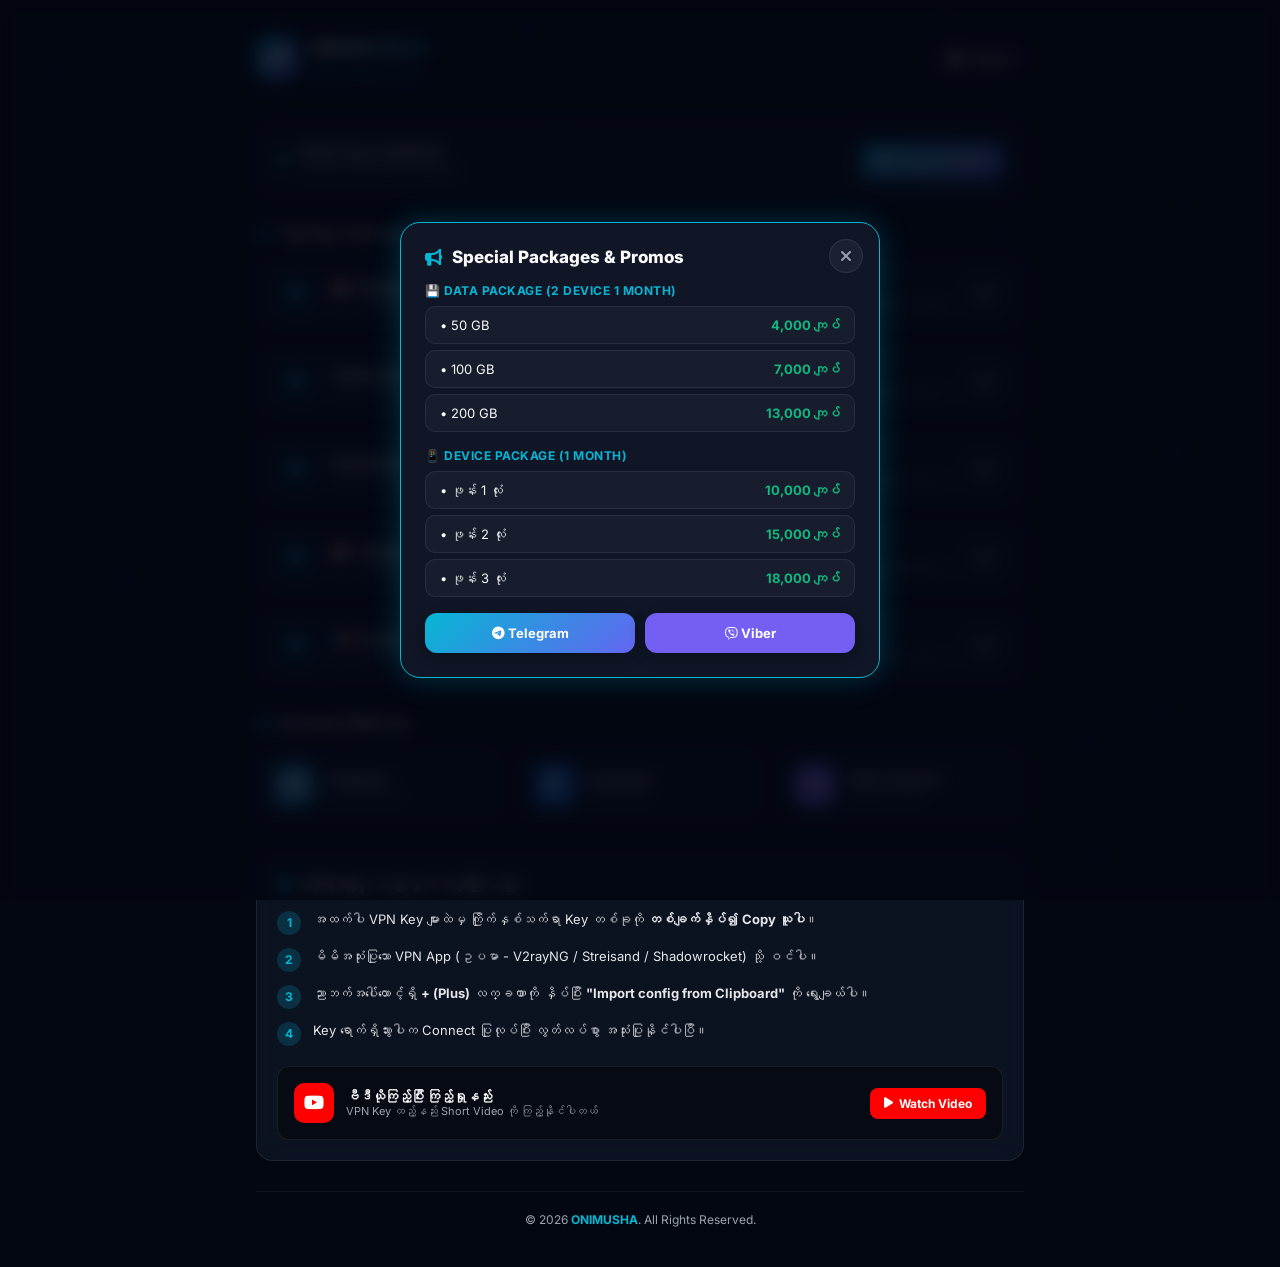
<file: key.html>
<!DOCTYPE html>
<html lang="my">
<head>
  <meta charset="UTF-8">
  <meta name="viewport" content="width=device-width, initial-scale=1.0">
  <title>ONIMUSHA - Free Daily VPN Keys</title>
  
  <!-- Font Awesome Icons -->
  <link rel="stylesheet" href="https://cdnjs.cloudflare.com/ajax/libs/font-awesome/6.4.0/css/all.min.css">
  <!-- Google Fonts: Pyidaungsu & Inter -->
  <link rel="stylesheet" href="https://fonts.googleapis.com/css2?family=Inter:wght@400;600;700;900&family=Pyidaungsu:wght@400;600;700&display=swap">

  <style>
    :root {
      --bg: #030712;
      --card-bg: rgba(17, 24, 39, 0.7);
      --card-border: rgba(255, 255, 255, 0.08);
      --primary: #6366f1;
      --primary-hover: #4f46e5;
      --cyan: #06b6d4;
      --green: #10b981;
      --text: #f9fafb;
      --text-muted: #9ca3af;
    }

    * {
      box-sizing: border-box;
      margin: 0;
      padding: 0;
    }

    body {
      background-color: var(--bg);
      color: var(--text);
      font-family: 'Inter', 'Pyidaungsu', sans-serif;
      min-height: 100vh;
      display: flex;
      flex-direction: column;
      position: relative;
      overflow-x: hidden;
    }

    /* Background Canvas Dynamic Glow */
    #bg-canvas {
      position: fixed;
      top: 0;
      left: 0;
      width: 100%;
      height: 100%;
      z-index: 0;
      pointer-events: none;
    }

    .container {
      max-width: 800px;
      margin: 0 auto;
      padding: 20px 16px 40px 16px;
      position: relative;
      z-index: 1;
      width: 100%;
    }

    /* Header Navbar */
    header {
      display: flex;
      justify-content: space-between;
      align-items: center;
      padding: 16px 0;
      margin-bottom: 24px;
      border-bottom: 1px solid rgba(255, 255, 255, 0.1);
    }

    .brand {
      display: flex;
      align-items: center;
      gap: 12px;
      text-decoration: none;
    }

    .brand-icon {
      width: 42px;
      height: 42px;
      background: linear-gradient(135deg, var(--cyan), var(--primary));
      border-radius: 12px;
      display: flex;
      align-items: center;
      justify-content: center;
      color: #fff;
      font-size: 20px;
      box-shadow: 0 0 15px rgba(6, 182, 212, 0.4);
    }

    .brand-text h1 {
      font-size: 20px;
      font-weight: 800;
      letter-spacing: 1px;
      background: linear-gradient(to right, #ffffff, #06b6d4);
      -webkit-background-clip: text;
      -webkit-text-fill-color: transparent;
    }

    .brand-text span {
      font-size: 11px;
      color: var(--cyan);
      letter-spacing: 1px;
      text-transform: uppercase;
      font-weight: 600;
    }

    .header-actions {
      display: flex;
      gap: 10px;
      align-items: center;
    }

    .home-btn {
      display: inline-flex;
      align-items: center;
      gap: 8px;
      background: rgba(255, 255, 255, 0.05);
      border: 1px solid var(--card-border);
      color: var(--text);
      padding: 8px 14px;
      border-radius: 10px;
      text-decoration: none;
      font-size: 13px;
      font-weight: 600;
      backdrop-filter: blur(10px);
      transition: all 0.2s ease;
    }

    .home-btn:hover {
      background: rgba(255, 255, 255, 0.1);
      border-color: var(--cyan);
      transform: translateY(-2px);
    }

    /* Status Banner */
    .status-card {
      background: var(--card-bg);
      border: 1px solid var(--card-border);
      backdrop-filter: blur(12px);
      border-radius: 16px;
      padding: 20px;
      margin-bottom: 24px;
      display: flex;
      align-items: center;
      justify-content: space-between;
      flex-wrap: wrap;
      gap: 12px;
    }

    .status-info {
      display: flex;
      align-items: center;
      gap: 12px;
    }

    .live-dot {
      width: 10px;
      height: 10px;
      background-color: var(--green);
      border-radius: 50%;
      box-shadow: 0 0 10px var(--green);
      animation: pulse 1.5s infinite;
    }

    @keyframes pulse {
      0% { transform: scale(0.95); box-shadow: 0 0 0 0 rgba(16, 185, 129, 0.7); }
      70% { transform: scale(1); box-shadow: 0 0 0 8px rgba(16, 185, 129, 0); }
      100% { transform: scale(0.95); box-shadow: 0 0 0 0 rgba(16, 185, 129, 0); }
    }

    .status-title {
      font-weight: 700;
      font-size: 15px;
    }

    .status-desc {
      font-size: 12px;
      color: var(--text-muted);
      margin-top: 2px;
    }

    .btn-copy-all {
      background: linear-gradient(135deg, var(--cyan), var(--primary));
      color: #fff;
      border: none;
      padding: 10px 18px;
      border-radius: 10px;
      font-size: 13px;
      font-weight: 700;
      cursor: pointer;
      display: inline-flex;
      align-items: center;
      gap: 8px;
      box-shadow: 0 4px 15px rgba(6, 182, 212, 0.3);
      transition: all 0.2s ease;
    }

    .btn-copy-all:hover {
      transform: translateY(-2px);
      box-shadow: 0 6px 20px rgba(6, 182, 212, 0.5);
    }

    /* Section Headers */
    .section-header {
      font-size: 16px;
      font-weight: 700;
      margin-bottom: 14px;
      display: flex;
      align-items: center;
      gap: 8px;
      color: var(--text);
    }

    .section-header i {
      color: var(--cyan);
    }

    /* Keys List */
    .keys-list {
      display: flex;
      flex-direction: column;
      gap: 14px;
      margin-bottom: 30px;
    }

    .key-card {
      background: var(--card-bg);
      border: 1px solid var(--card-border);
      backdrop-filter: blur(12px);
      border-radius: 14px;
      padding: 16px 20px;
      display: flex;
      align-items: center;
      justify-content: space-between;
      gap: 12px;
      cursor: pointer;
      transition: all 0.2s ease;
      position: relative;
      overflow: hidden;
    }

    .key-card:hover {
      border-color: var(--cyan);
      transform: translateY(-2px);
      box-shadow: 0 8px 20px rgba(0, 0, 0, 0.3);
    }

    .key-left {
      display: flex;
      align-items: center;
      gap: 14px;
      flex: 1;
      min-width: 0;
    }

    .key-icon-wrapper {
      width: 40px;
      height: 40px;
      background: rgba(6, 182, 212, 0.1);
      border: 1px solid rgba(6, 182, 212, 0.2);
      border-radius: 10px;
      display: flex;
      align-items: center;
      justify-content: center;
      color: var(--cyan);
      font-size: 16px;
      flex-shrink: 0;
    }

    .key-info {
      flex: 1;
      min-width: 0;
    }

    .key-name {
      font-size: 15px;
      font-weight: 700;
      color: var(--text);
      white-space: nowrap;
      overflow: hidden;
      text-overflow: ellipsis;
    }

    .key-val {
      font-size: 11px;
      color: var(--text-muted);
      font-family: monospace;
      white-space: nowrap;
      overflow: hidden;
      text-overflow: ellipsis;
      margin-top: 3px;
    }

    .copy-btn {
      width: 38px;
      height: 38px;
      background: rgba(255, 255, 255, 0.05);
      border: 1px solid var(--card-border);
      border-radius: 10px;
      color: var(--text-muted);
      display: flex;
      align-items: center;
      justify-content: center;
      font-size: 15px;
      flex-shrink: 0;
      transition: all 0.2s ease;
    }

    .key-card:hover .copy-btn {
      background: var(--cyan);
      color: #000;
      border-color: var(--cyan);
    }

    /* Social Links Section */
    .social-section {
      display: grid;
      grid-template-columns: repeat(3, 1fr);
      gap: 14px;
      margin-bottom: 30px;
    }

    .social-card {
      background: var(--card-bg);
      border: 1px solid var(--card-border);
      backdrop-filter: blur(12px);
      border-radius: 14px;
      padding: 16px;
      display: flex;
      align-items: center;
      gap: 12px;
      text-decoration: none;
      color: var(--text);
      transition: all 0.2s ease;
    }

    .social-card:hover {
      border-color: var(--cyan);
      transform: translateY(-2px);
      box-shadow: 0 8px 20px rgba(0, 0, 0, 0.3);
    }

    .social-icon {
      width: 42px;
      height: 42px;
      border-radius: 10px;
      display: flex;
      align-items: center;
      justify-content: center;
      font-size: 20px;
      color: #fff;
      flex-shrink: 0;
    }

    .social-icon.telegram { background: #229ed9; }
    .social-icon.facebook { background: #1877f2; }
    .social-icon.viber { background: #7360f2; }

    .social-info h4 {
      font-size: 13px;
      font-weight: 700;
    }

    .social-info p {
      font-size: 10px;
      color: var(--text-muted);
      margin-top: 2px;
    }

    @media (max-width: 768px) {
      .social-section {
        grid-template-columns: 1fr;
      }
    }

    /* Guide Section */
    .guide-card {
      background: var(--card-bg);
      border: 1px solid var(--card-border);
      backdrop-filter: blur(12px);
      border-radius: 16px;
      padding: 20px;
      margin-bottom: 30px;
    }

    .guide-steps {
      display: flex;
      flex-direction: column;
      gap: 12px;
      margin-bottom: 20px;
    }

    .step-item {
      display: flex;
      align-items: flex-start;
      gap: 12px;
      font-size: 13px;
      line-height: 1.5;
      color: #e5e7eb;
    }

    .step-num {
      width: 24px;
      height: 24px;
      background: rgba(6, 182, 212, 0.2);
      color: var(--cyan);
      border-radius: 50%;
      display: flex;
      align-items: center;
      justify-content: center;
      font-size: 12px;
      font-weight: 700;
      flex-shrink: 0;
      margin-top: 1px;
    }

    /* Video Container */
    .video-card {
      background: rgba(0, 0, 0, 0.4);
      border: 1px solid var(--card-border);
      border-radius: 12px;
      padding: 16px;
      display: flex;
      align-items: center;
      justify-content: space-between;
      gap: 12px;
      flex-wrap: wrap;
    }

    .video-info {
      display: flex;
      align-items: center;
      gap: 12px;
    }

    .video-icon {
      width: 40px;
      height: 40px;
      background: #ff0000;
      color: #fff;
      border-radius: 10px;
      display: flex;
      align-items: center;
      justify-content: center;
      font-size: 18px;
    }

    .video-text h4 {
      font-size: 13px;
      font-weight: 700;
    }

    .video-text p {
      font-size: 11px;
      color: var(--text-muted);
    }

    .btn-watch {
      background: #ff0000;
      color: #fff;
      text-decoration: none;
      padding: 8px 14px;
      border-radius: 8px;
      font-size: 12px;
      font-weight: 700;
      display: inline-flex;
      align-items: center;
      gap: 6px;
      transition: all 0.2s ease;
    }

    .btn-watch:hover {
      background: #cc0000;
      transform: translateY(-2px);
    }

    /* Pop-up Ad Modal Styles */
    .modal-overlay {
      position: fixed;
      top: 0;
      left: 0;
      width: 100%;
      height: 100%;
      background: rgba(3, 7, 18, 0.85);
      backdrop-filter: blur(8px);
      display: flex;
      align-items: center;
      justify-content: center;
      z-index: 2000;
      opacity: 0;
      pointer-events: none;
      transition: all 0.3s ease;
      padding: 16px;
    }

    .modal-overlay.active {
      opacity: 1;
      pointer-events: auto;
    }

    .modal-card {
      background: rgba(17, 24, 39, 0.95);
      border: 1px solid var(--cyan);
      border-radius: 20px;
      max-width: 480px;
      width: 100%;
      padding: 24px;
      position: relative;
      box-shadow: 0 0 30px rgba(6, 182, 212, 0.25);
      transform: translateY(20px);
      transition: transform 0.3s ease;
      max-height: 90vh;
      overflow-y: auto;
    }

    .modal-overlay.active .modal-card {
      transform: translateY(0);
    }

    .modal-close {
      position: absolute;
      top: 16px;
      right: 16px;
      background: rgba(255, 255, 255, 0.05);
      border: 1px solid var(--card-border);
      color: var(--text-muted);
      width: 34px;
      height: 34px;
      border-radius: 50%;
      display: flex;
      align-items: center;
      justify-content: center;
      cursor: pointer;
      transition: all 0.2s ease;
    }

    .modal-close:hover {
      background: var(--cyan);
      color: #000;
    }

    .modal-title {
      font-size: 17px;
      font-weight: 800;
      color: var(--text);
      margin-bottom: 16px;
      display: flex;
      align-items: center;
      gap: 10px;
    }

    .modal-title i {
      color: var(--cyan);
    }

    .package-group {
      margin-bottom: 16px;
    }

    .package-group h5 {
      font-size: 12px;
      color: var(--cyan);
      margin-bottom: 8px;
      text-transform: uppercase;
      letter-spacing: 0.5px;
    }

    .package-item {
      display: flex;
      justify-content: space-between;
      background: rgba(255, 255, 255, 0.03);
      border: 1px solid var(--card-border);
      padding: 10px 14px;
      border-radius: 10px;
      margin-bottom: 6px;
      font-size: 13px;
    }

    .package-item span:last-child {
      font-weight: 700;
      color: var(--green);
    }

    .modal-actions {
      display: flex;
      gap: 10px;
      margin-top: 16px;
    }

    .modal-btn {
      flex: 1;
      display: block;
      text-align: center;
      padding: 12px;
      border-radius: 12px;
      text-decoration: none;
      font-weight: 700;
      font-size: 13px;
      transition: all 0.2s ease;
      box-shadow: 0 4px 15px rgba(0, 0, 0, 0.3);
    }

    .modal-btn.telegram {
      background: linear-gradient(135deg, var(--cyan), var(--primary));
      color: #fff;
    }

    .modal-btn.viber {
      background: #7360f2;
      color: #fff;
    }

    .modal-btn:hover {
      transform: translateY(-2px);
      opacity: 0.9;
    }

    /* Toast Notification */
    .toast {
      position: fixed;
      bottom: 24px;
      left: 50%;
      transform: translateX(-50%) translateY(100px);
      background: #10b981;
      color: #000;
      padding: 10px 20px;
      border-radius: 30px;
      font-weight: 700;
      font-size: 13px;
      display: flex;
      align-items: center;
      gap: 8px;
      box-shadow: 0 10px 25px rgba(16, 185, 129, 0.4);
      transition: all 0.3s cubic-bezier(0.68, -0.55, 0.265, 1.55);
      z-index: 3000;
      opacity: 0;
    }

    .toast.show {
      transform: translateX(-50%) translateY(0);
      opacity: 1;
    }

    /* Footer */
    footer {
      text-align: center;
      padding-top: 20px;
      font-size: 12px;
      color: var(--text-muted);
      border-top: 1px solid rgba(255, 255, 255, 0.05);
    }

    footer p span {
      color: var(--cyan);
      font-weight: 700;
    }
  </style>
</head>
<body>

  <!-- Dynamic Canvas Background -->
  <canvas id="bg-canvas"></canvas>

  <div class="container">
    <!-- Navigation Header -->
    <header>
      <a href="https://onimushar.github.io/" class="brand">
        <div class="brand-icon">
          <i class="fa-solid fa-key"></i>
        </div>
        <div class="brand-text">
          <h1>ONIMUSHA</h1>
          <span>Free Daily Keys</span>
        </div>
      </a>

      <div class="header-actions">
        <!-- Home Link Button -->
        <a href="https://onimushar.github.io/" class="home-btn">
          <i class="fa-solid fa-house"></i> Home
        </a>
      </div>
    </header>

    <!-- Top Status / Action Bar -->
    <div class="status-card">
      <div class="status-info">
        <div class="live-dot"></div>
        <div>
          <div class="status-title">Daily Keys Updated</div>
          <div class="status-desc" id="key-count-text">5 Active VPN Keys Available</div>
        </div>
      </div>
      <button class="btn-copy-all" onclick="copyAllKeys()">
        <i class="fa-solid fa-copy"></i> Copy All Keys
      </button>
    </div>

    <!-- VPN Keys Section -->
    <div class="section-header">
      <i class="fa-solid fa-bolt"></i> Tap Key Card to Copy
    </div>

    <div class="keys-list" id="keys-container">
      <!-- Dynamic Key Cards rendering from JS -->
    </div>

    <!-- Social Links Section -->
    <div class="section-header">
      <i class="fa-solid fa-share-nodes"></i> Connect With Us
    </div>

    <div class="social-section">
      <!-- Telegram Card -->
      <a href="https://t.me/onimushatech" target="_blank" class="social-card">
        <div class="social-icon telegram">
          <i class="fa-brands fa-telegram"></i>
        </div>
        <div class="social-info">
          <h4>Telegram</h4>
          <p>Instant updates</p>
        </div>
      </a>

      <!-- Facebook Card -->
      <a href="https://www.facebook.com/share/1KB25GjZi4/" target="_blank" class="social-card">
        <div class="social-icon facebook">
          <i class="fa-brands fa-facebook-f"></i>
        </div>
        <div class="social-info">
          <h4>Facebook</h4>
          <p>Official page</p>
        </div>
      </a>

      <!-- Viber Card -->
      <a href="https://viber.me/959671662532" target="_blank" class="social-card">
        <div class="social-icon viber">
          <i class="fa-brands fa-viber"></i>
        </div>
        <div class="social-info">
          <h4>Viber Channel</h4>
          <p>Join community</p>
        </div>
      </a>
    </div>

    <!-- Usage Guide Section -->
    <div class="guide-card">
      <div class="section-header" style="margin-bottom: 16px;">
        <i class="fa-solid fa-circle-info"></i> VPN Key ထည့်သွင်းအသုံးပြုနည်း
      </div>

      <div class="guide-steps">
        <div class="step-item">
          <div class="step-num">1</div>
          <div>အထက်ပါ VPN Key များထဲမှ ကြိုက်နှစ်သက်ရာ Key တစ်ခုကို <b>တစ်ချက်နှိပ်၍ Copy ယူပါ</b>။</div>
        </div>
        <div class="step-item">
          <div class="step-num">2</div>
          <div>မိမိအသုံးပြုသော VPN App (ဥပမာ - V2rayNG / Streisand / Shadowrocket) သို့ ဝင်ပါ။</div>
        </div>
        <div class="step-item">
          <div class="step-num">3</div>
          <div>ညာဘက်အပေါ်ထောင့်ရှိ <b>+ (Plus)</b> လက္ခဏာကို နှိပ်ပြီး <b>"Import config from Clipboard"</b> ကို ရွေးချယ်ပါ။</div>
        </div>
        <div class="step-item">
          <div class="step-num">4</div>
          <div>Key ရောက်ရှိသွားပါက Connect ပြုလုပ်ပြီး လွတ်လပ်စွာ အသုံးပြုနိုင်ပါပြီ။</div>
        </div>
      </div>

      <!-- Tutorial Video Link Card -->
      <div class="video-card">
        <div class="video-info">
          <div class="video-icon">
            <i class="fa-brands fa-youtube"></i>
          </div>
          <div class="video-text">
            <h4>ဗီဒီယိုကြည့်ပြီး ကြည့်ရှုနည်း</h4>
            <p>VPN Key ထည့်နည်း Short Video ကို ကြည့်နိုင်ပါတယ်</p>
          </div>
        </div>
        <a href="https://youtube.com/shorts/sFE1Z-fwKg8?feature=share" target="_blank" class="btn-watch">
          <i class="fa-solid fa-play"></i> Watch Video
        </a>
      </div>
    </div>

    <footer>
      <p>&copy; 2026 <span>ONIMUSHA</span>. All Rights Reserved.</p>
    </footer>
  </div>

  <!-- Pop-up Ad / Packages Modal -->
  <div class="modal-overlay" id="adModal">
    <div class="modal-card">
      <div class="modal-close" onclick="closeModal()">
        <i class="fa-solid fa-xmark"></i>
      </div>

      <div class="modal-title">
        <i class="fa-solid fa-bullhorn"></i> Special Packages & Promos
      </div>

      <!-- Data Package -->
      <div class="package-group">
        <h5>💾 Data Package (2 Device 1 Month)</h5>
        <div class="package-item">
          <span>• 50 GB</span>
          <span>4,000 ကျပ်</span>
        </div>
        <div class="package-item">
          <span>• 100 GB</span>
          <span>7,000 ကျပ်</span>
        </div>
        <div class="package-item">
          <span>• 200 GB</span>
          <span>13,000 ကျပ်</span>
        </div>
      </div>

      <!-- Device Package -->
      <div class="package-group">
        <h5>📱 Device Package (1 Month)</h5>
        <div class="package-item">
          <span>• ဖုန်း 1 လုံး</span>
          <span>10,000 ကျပ်</span>
        </div>
        <div class="package-item">
          <span>• ဖုန်း 2 လုံး</span>
          <span>15,000 ကျပ်</span>
        </div>
        <div class="package-item">
          <span>• ဖုန်း 3 လုံး</span>
          <span>18,000 ကျပ်</span>
        </div>
      </div>

      <!-- Purchase / Contact Action Buttons -->
      <div class="modal-actions">
        <a href="https://t.me/onimushatech" target="_blank" class="modal-btn telegram">
          <i class="fa-brands fa-telegram"></i> Telegram
        </a>
        <a href="https://viber.me/959671662532" target="_blank" class="modal-btn viber">
          <i class="fa-brands fa-viber"></i> Viber
        </a>
      </div>
    </div>
  </div>

  <!-- Toast Element -->
  <div class="toast" id="toast">
    <i class="fa-solid fa-circle-check"></i> <span id="toast-msg">Copied to clipboard!</span>
  </div>

  <!-- JavaScript Section -->
  <script>
    /* ======================================================
       DAILY VPN KEYS CONFIGURATION (Updated)
    ====================================================== */
    const vpnKeys = [
      "ss://MjAyMi1ibGFrZTMtY2hhY2hhMjAtcG9seTEzMDU6YzExSk1mQ01RM1k0YUdsaE1YNUxyTXBNMTN1dncrVVZiakdmSFArZUtrWT0@168.138.177.98:56927#%F0%9F%87%B8%F0%9F%87%AC-Singapore-%20Onimusha",
      "vless://0259e5aa-c188-4334-b204-32cd5ea859f6@135.136.183.53:443?security=reality&encryption=none&pbk=56r4YuaW-BUEapWGlOvv-QX75OgLNP8KuE_Z1bBxO1g&headerType=none&fp=chrome&type=tcp&flow=xtls-rprx-vision&sni=dubai-cdn-keno.keno.su&sid=47912f9d36a0a52b#United%20Arab%20Emirates%20.%20Onimusha",
      "vless://12a4f736-2238-49ee-831f-5516f15cc951@2.26.204.46:31001?security=reality&encryption=none&pbk=lzpIiMqHXas_qayw-HvrySb78FNkVroBOqniwqPXPzY&headerType=none&type=tcp&flow=xtls-rprx-vision&sni=mensura.cdn-apple.com&sid=39793bc4708abbbb#Hong%20Kong%20Onimusha",
      "ss://MjAyMi1ibGFrZTMtY2hhY2hhMjAtcG9seTEzMDU6OFNyQVkya0VrOVVIS1NnVUpqUXZmZFRKUDlvUGxTUFZQMXdJQ0w3bjNoaz0@43.106.81.90:443#%F0%9F%87%B8%F0%9F%87%AC-%20Singapore%20Onimusha",
      "ss://YWVzLTI1Ni1nY206WlJwZ2FCZUd4dEVOSVhndmhwa1pCS3o5R25XUlMyZFljeDlPK2EyaXdOND0@38.109.228.110:19999#%F0%9F%87%AB%F0%9F%87%B7%20France%20Onimusha"
    ];

    // Render Keys to DOM
    function renderKeys() {
      const container = document.getElementById('keys-container');
      container.innerHTML = '';

      vpnKeys.forEach((key, index) => {
        let keyName = `Server Key #${index + 1}`;
        if (key.includes('#')) {
          try {
            keyName = decodeURIComponent(key.split('#')[1]);
          } catch(e) {
            keyName = key.split('#')[1];
          }
        } else if (key.toLowerCase().startsWith('vmess://')) {
          try {
            const base64Payload = key.substring(8);
            const jsonString = atob(base64Payload);
            const obj = JSON.parse(jsonString);
            if (obj.ps) {
              keyName = obj.ps;
            }
          } catch(e) {
            keyName = `Vmess Server #${index + 1}`;
          }
        }

        const card = document.createElement('div');
        card.className = 'key-card';
        card.onclick = () => copyTextToClipboard(key, `Copied: ${keyName}`);

        card.innerHTML = `
          <div class="key-left">
            <div class="key-icon-wrapper">
              <i class="fa-solid fa-shield-halved"></i>
            </div>
            <div class="key-info">
              <div class="key-name">${keyName}</div>
              <div class="key-val">${key}</div>
            </div>
          </div>
          <div class="copy-btn">
            <i class="fa-regular fa-copy"></i>
          </div>
        `;

        container.appendChild(card);
      });

      document.getElementById('key-count-text').innerText = `${vpnKeys.length} Active VPN Keys Available`;
    }

    // Universal Robust Copy Function (Works on Mobile & Desktop)
    function copyTextToClipboard(text, successMsg) {
      if (navigator.clipboard && navigator.clipboard.writeText) {
        navigator.clipboard.writeText(text).then(() => {
          showToast(successMsg);
        }).catch(() => {
          fallbackCopyText(text, successMsg);
        });
      } else {
        fallbackCopyText(text, successMsg);
      }
    }

    // Fallback Copy Method using temporary textarea element
    function fallbackCopyText(text, successMsg) {
      const textArea = document.createElement("textarea");
      textArea.value = text;
      
      textArea.style.top = "0";
      textArea.style.left = "0";
      textArea.style.position = "fixed";

      document.body.appendChild(textArea);
      textArea.focus();
      textArea.select();

      try {
        const successful = document.execCommand('copy');
        if (successful) {
          showToast(successMsg);
        } else {
          showToast("Copy failed. Please try again.");
        }
      } catch (err) {
        showToast("Browser does not support copying.");
      }

      document.body.removeChild(textArea);
    }

    // Copy All Keys Function
    function copyAllKeys() {
      const allKeysText = vpnKeys.join('\n\n');
      copyTextToClipboard(allKeysText, "Copied all 5 VPN keys!");
    }

    // Toast Alert Trigger
    function showToast(msg) {
      const toast = document.getElementById('toast');
      document.getElementById('toast-msg').innerText = msg;
      toast.classList.add('show');
      setTimeout(() => {
        toast.classList.remove('show');
      }, 2500);
    }

    /* ======================================================
       POP-UP MODAL FUNCTIONS (Every 8 Seconds)
    ====================================================== */
    function openModal() {
      document.getElementById('adModal').classList.add('active');
    }

    function closeModal() {
      document.getElementById('adModal').classList.remove('active');
    }

    window.addEventListener('load', () => {
      setTimeout(openModal, 1000);

      setInterval(() => {
        openModal();
      }, 8000);
    });

    document.getElementById('adModal').addEventListener('click', (e) => {
      if (e.target.id === 'adModal') {
        closeModal();
      }
    });

    /* ======================================================
       BACKGROUND CANVAS PARTICLES
    ====================================================== */
    const canvas = document.getElementById('bg-canvas');
    const ctx = canvas.getContext('2d');
    let width, height;
    let particles = [];

    function resizeCanvas() {
      width = canvas.width = window.innerWidth;
      height = canvas.height = window.innerHeight;
    }

    window.addEventListener('resize', resizeCanvas);
    resizeCanvas();

    class Particle {
      constructor() {
        this.x = Math.random() * width;
        this.y = Math.random() * height;
        this.size = Math.random() * 2 + 1;
        this.speedX = (Math.random() - 0.5) * 0.5;
        this.speedY = (Math.random() - 0.5) * 0.5;
        this.alpha = Math.random() * 0.5 + 0.1;
      }
      update() {
        this.x += this.speedX;
        this.y += this.speedY;
        if (this.x < 0 || this.x > width) this.speedX *= -1;
        if (this.y < 0 || this.y > height) this.speedY *= -1;
      }
      draw() {
        ctx.fillStyle = `rgba(6, 182, 212, ${this.alpha})`;
        ctx.beginPath();
        ctx.arc(this.x, this.y, this.size, 0, Math.PI * 2);
        ctx.fill();
      }
    }

    for (let i = 0; i < 40; i++) {
      particles.push(new Particle());
    }

    function animate() {
      ctx.clearRect(0, 0, width, height);
      particles.forEach(p => {
        p.update();
        p.draw();
      });
      requestAnimationFrame(animate);
    }
    animate();

    // Initial Render
    renderKeys();
  </script>
</body>
</html>
</file>
